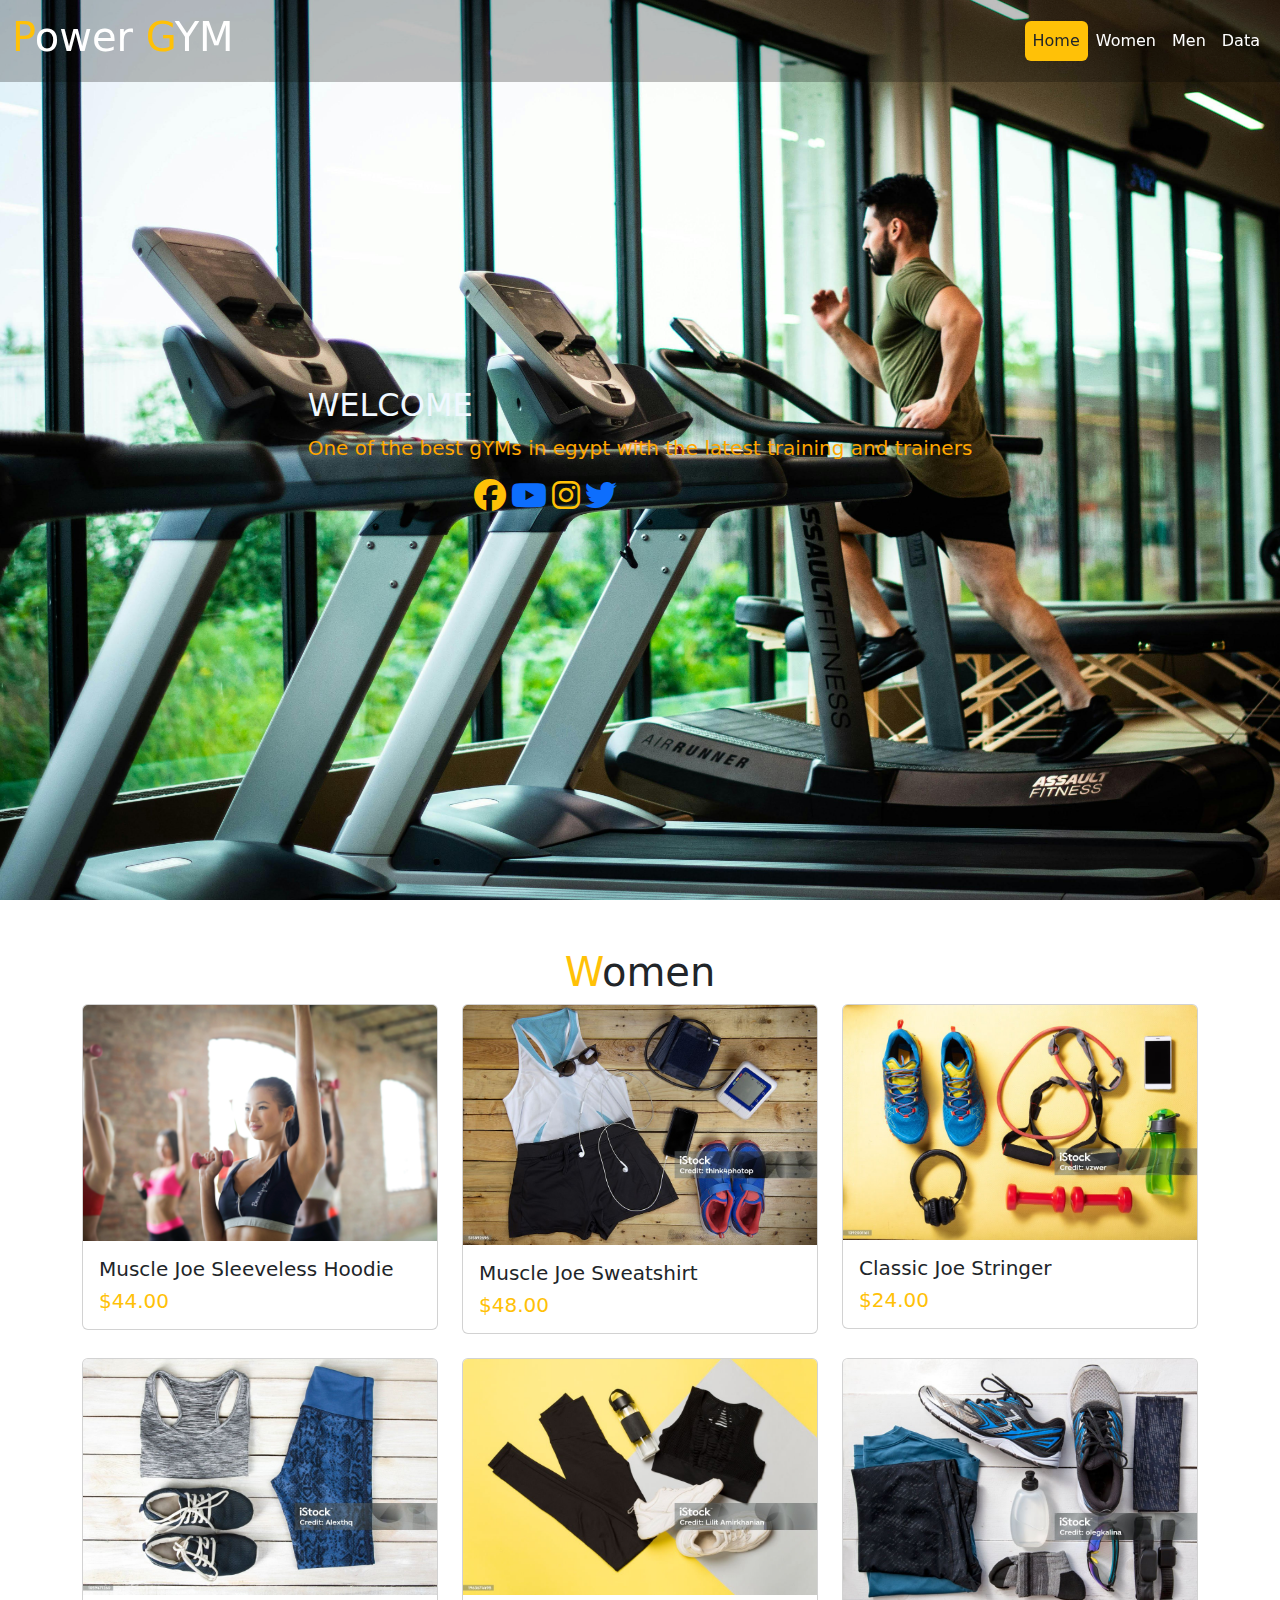
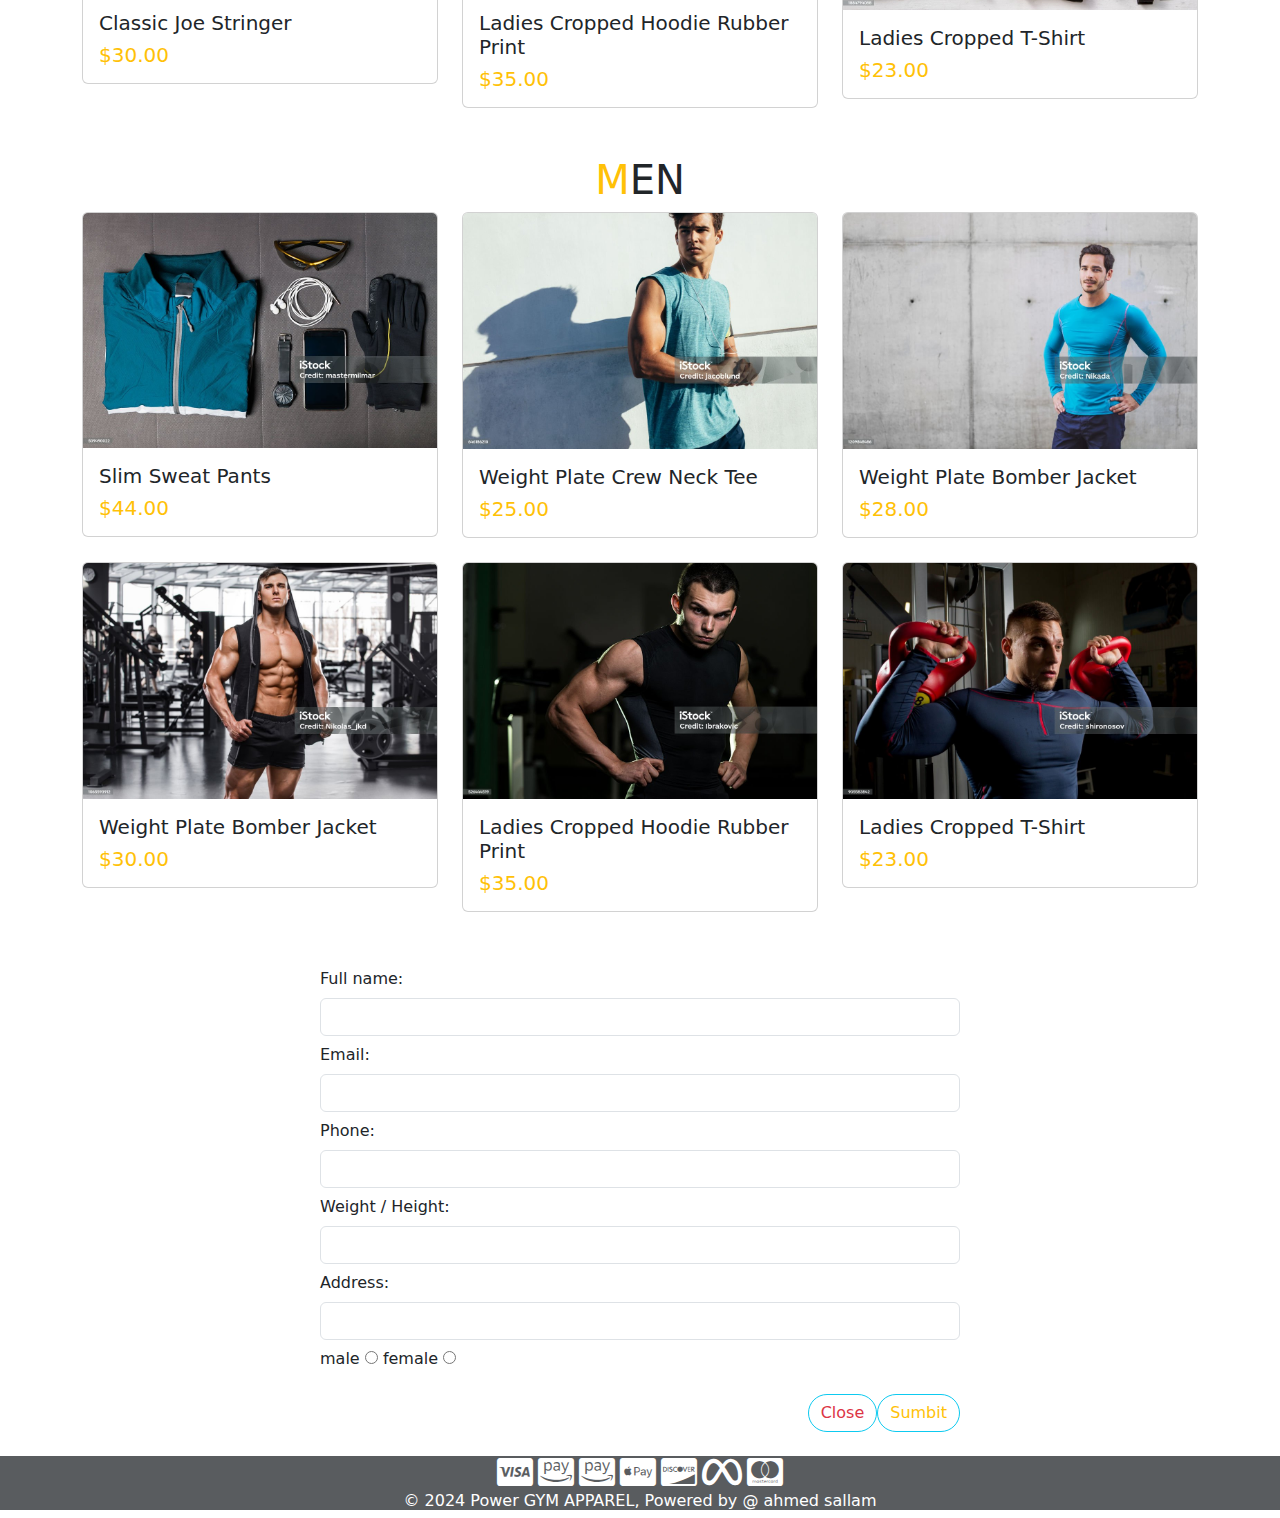
<file: next.html>
<!DOCTYPE html>
<html lang="en">
<head>
    <meta charset="UTF-8">
    <meta name="viewport" content="width=device-width, initial-scale=1.0">
    <title>Power GYM</title>
    <link rel="stylesheet" href="./Css/all.min.css">
    <link rel="stylesheet" href="./Css/bootstrap.min.css">
    <link rel="stylesheet" href="./fontawesome-free-6.5.1-web/css/all.min.css">
    <link rel="stylesheet" href="./Css/style2.css">
</head>
<body>
    
       <!-- start header  -->

       <header>
        <!-- Navbar -->
  <nav class="navbar navbar-expand-lg navbar-light bg-black fixed-top bg-opacity-25  ">
    <div class="container-fluid">
      <a class="navbar-brand text-white  " href="#"><h1><span class="text-warning"> P</span>ower <span class="text-warning">G</span>YM </h1></a>
      <button class="navbar-toggler bg-white" type="button" data-bs-toggle="collapse" data-bs-target="#navbarSupportedContent" aria-controls="navbarSupportedContent" aria-expanded="false" aria-label="Toggle navigation">
        <span class="navbar-toggler-icon"></span>
      </button>
      <div class="collapse navbar-collapse  " id="navbarSupportedContent">
        <ul class="navbar-nav ms-auto mb-2 mb-lg-0  ">
          <li class="nav-item" >
            <a class="nav-link active btn btn-outline-warning  text-dark " aria-current="page" href="#Home">Home</a>
          </li>
          <li class="nav-item">
            <a class="nav-link btn btn-outline-warning text-white " href="#women">Women</a>
          </li>
          <li class="nav-item">
            <a class="nav-link btn btn-outline-warning text-white" href="#men">Men</a>
          </li>  
           <li class="nav-item">
            <a class="nav-link btn btn-outline-warning text-white" href="#modal-body">Data</a>
          </li>   
          
        </ul>
      </div>
    </div>
  </nav>

  <div class="home d-flex justify-content-center align-items-center mb-5">
    <div class="hom1 ">
      <div class="home2">
        <h2>WELCOME </h2>
        <p> One of the best gYMs in egypt with the latest training and trainers</p>
        
            <div class="w-50 mx-auto">
          <a href="https://facebook.com/" target="_blank"><i class="fa-brands fa-facebook fa-2x text-warning"></i></a>
          <a href="https://youtube.com/" target="_blank"> <i class="fa-brands fa-youtube fa-2x "></i></a>
          <a href="https://instagram.com/" target="_blank"><i class="fa-brands fa-instagram fa-2x text-warning"></i></a>
          <a href="https://twitter.com/" target="_blank"> <i class="fa-brands fa-twitter fa-2x "></i></a>
          
        </div>
      </div>
    </div>
  </div>
    
    <!--  end header  -->


    <!-- sec 2 women  -->

    <div class="container">
        <h1 class="text-center"><span class="text-warning">W</span>omen</h1>

        <div class="row align-items-start" id="women">
          <div class="col-md-12">
           
            <div class="row row-cols-1 row-cols-md-3 g-4">
                <!-- photo 1  -->
                <div class="col">
                  <div class="card">
                    
                    <a href="#modal-body" > <img src="./img/Clothes 6.jpg" class=" card-img-top"  alt="Clothes 6"></a>
                    <div class="card-body">
                      <h5 class="card-text">Muscle Joe Sleeveless Hoodie</h5>
                      <h5 class="card-text text-warning" >$44.00</h5>
                    </div>
                  </div>
                </div>
                <!-- photo 2  -->
                <div class="col">
                  <div class="card">
                    <a href="#modal-body" ><img src="./img/Clothes 2.jpg" class="card-img-top" alt="Clothes 2"></a>
                    <div class="card-body">
                      <h5 class="card-title">Muscle Joe Sweatshirt</h5>
                      <h5 class="card-text text-warning">$48.00</h5>
                    </div>
                  </div>
                </div>
                <!-- photo 3  -->
                <div class="col">
                  <div class="card">
                    <a href="#modal-body" > <img src="./img/Clothes 3.jpg" class="card-img-top" alt="Clothes 3"> </a>
                    <div class="card-body">
                      <h5 class="card-title">Classic Joe Stringer</h5>
                      <h5 class="card-text text-warning">$24.00</h5>
                    </div>
                  </div>
                </div>
                <!-- photo 4  -->
                <div class="col">
                    <div class="card">
                        <a href="#modal-body" > <img src="./img/Clothes 7.jpg" class="card-img-top" alt="Clothes 7"></a>
                      <div class="card-body">
                        <h5 class="card-title">Classic Joe Stringer</h5>
                        <h5 class="card-text text-warning">$30.00</h5>
                      </div>
                    </div>
                  </div>
                  <!-- photo 5 -->
                  <div class="col">
                    <div class="card">
                        <a href="#modal-body" > <img src="./img/woman 1.jpg" class="card-img-top" alt="woman 1"></a>
                      <div class="card-body">
                        <h5 class="card-title">Ladies Cropped Hoodie Rubber Print</h5>
                        <h5 class="card-text text-warning">$35.00</h5>
                      </div>
                    </div>
                  </div>
                  <!-- photo 6  -->
                  <div class="col">
                    <div class="card">
                        <a href="#modal-body" > <img src="./img/woman 2.jpg" class="card-img-top" alt="woman 2"></a>
                      <div class="card-body">
                        <h5 class="card-title">Ladies Cropped T-Shirt</h5>
                        <h5 class="card-text text-warning">$23.00</h5>
                      </div>
                    </div>
                  </div>
                

                
                
              </div>

          </div>
          
        </div>
        
      </div>



      <!-- sec 3 men  -->


    <div class="container mt-5">
        <h1 class="text-center"><span class="text-warning">M</span>EN</h1>

        <div class="row align-items-start" id="men">
          <div class="col-md-12">
           
            <div class="row row-cols-1 row-cols-md-3 g-4">
                <!-- photo 1  -->
                <div class="col">
                  <div class="card">
                 <a href="#modal-body" > <img src="./img/men1.jpg" class="card-img-top" alt="men1"> </a>
                    <div class="card-body">
                      <h5 class="card-text">Slim Sweat Pants</h5>
                      <h5 class="card-text text-warning" >$44.00</h5>
                    </div>
                  </div>
                </div>
                <!-- photo 2  -->
                <div class="col">
                  <div class="card">
                 <a href="#modal-body" > <img src="./img/men 2.jpg" class="card-img-top" alt="men 2"> </a>
                    <div class="card-body">
                      <h5 class="card-title">Weight Plate Crew Neck Tee</h5>
                      <h5 class="card-text text-warning">$25.00</h5>
                    </div>
                  </div>
                </div>
                <!-- photo 3  -->
                <div class="col">
                  <div class="card">
                 <a href="#modal-body" > <img src="./img/men3.jpg" class="card-img-top" alt="men3."> </a>
                    <div class="card-body">
                      <h5 class="card-title">Weight Plate Bomber Jacket</h5>
                      <h5 class="card-text text-warning">$28.00</h5>
                    </div>
                  </div>
                </div>
                <!-- photo 4 -->
                <div class="col">
                    <div class="card">
                     <a href="#modal-body" > <img src="./img/men 4.jpg" class="card-img-top" alt="men 4"> </a>
                      <div class="card-body">
                        <h5 class="card-title">Weight Plate Bomber Jacket</h5>
                        <h5 class="card-text text-warning">$30.00</h5>
                      </div>
                    </div>
                  </div>
                  <!-- photo 5  -->
                  <div class="col">
                    <div class="card">
                     <a href="#modal-body" > <img src="./img/men 5.jpg" class="card-img-top" alt="men 5"> </a>
                      <div class="card-body">
                        <h5 class="card-title">Ladies Cropped Hoodie Rubber Print</h5>
                        <h5 class="card-text text-warning">$35.00</h5>
                      </div>
                    </div>
                  </div>
                  <!-- photo 6  -->
                  <div class="col">
                    <div class="card">
                     <a href="#modal-body" > <img src="./img/men 6.jpg" class="card-img-top" alt="men 6"> </a>
                      <div class="card-body">
                        <h5 class="card-title">Ladies Cropped T-Shirt</h5>
                        <h5 class="card-text text-warning">$23.00</h5>
                      </div>
                    </div>
                  </div>
                

                
                
              </div>

          </div>
          
        </div>
        
      </div>

      <!-- data person  -->

      <div id="modal-body">
        <form class="w-50 mx-auto mt-5 "class="col-md-12" >
          <div >
            <label for="firstname" class="col-form-label text-dark">Full name:</label>
            <input type="text" class="form-control" id="firstname" name="firstname">
          </div>
         
          <div >
            <label for="email" class="col-form-label text-dark">Email:</label>
            <input type="text" class="form-control" id="email" name="email">
          </div>
          <div >
            <label for="phone" class="col-form-label text-dark">Phone:</label>
            <input type="number" class="form-control" id="phone" name="phone">
          </div>
         
          <div >
            <label for="Weight / Height" class="col-form-label text-dark">Weight / Height:</label>
            <input type="text" class="form-control" id="Weight / Height" name="Weight / Height">
          </div>
          <div >
            <label for="address" class="col-form-label text-dark">Address:</label>
            <input type="text" class="form-control" id="address" name="address">
          </div>
          <div >
            <label for="male"class="col-form-label text-dark " >male </label>
            <input id="male" type="radio" name="gender" value="male" name="male" />
            <label for="female" class="col-form-label text-dark"> female</label>
            <input id="female" type="radio" name="gender" value="female" name="female"/>
         
          </div>
         
        </form>
      </div>
      <div class="modal-footer w-50 mx-auto " class="col-md-12">
      
        <div class="d-flex justify-content-center align-items-center">
          <button class="btn btn-outline-info text-danger rounded-pill mt-3  "> Close</button>
        </div>
        <div class="d-flex justify-content-center align-items-center">
          <button class="btn btn-outline-info text-warning rounded-pill mt-3  "> Sumbit</button>
        </div>
      </div>
    </div>
  </div>
</div>

 <!-- Footer -->
       
 <footer class=" w-100 mt-4 bg-dark text-white text-center bg-opacity-75 ">
  
    <i class="fa-brands fa-cc-visa fa-2x"></i>
    <i class="fa-brands fa-cc-amazon-pay fa-2x"></i>
    <i class="fa-brands fa-cc-amazon-pay fa-2x"></i>
    <i class="fa-brands fa-cc-apple-pay fa-2x "></i>
    <i class="fa-brands fa-cc-discover fa-2x"></i>
    <i class="fa-brands fa-meta fa-2x"></i>
    <i class="fa-brands fa-cc-mastercard fa-2x"></i>
    <h6> © 2024  Power GYM APPAREL, Powered by @ ahmed sallam </h6>
    
  </footer>




    <script src="./js/bootstrap.bundle.min.js"></script>
</body>
</html>
</file>
<file: Css/style2.css>
.home{
    background-image: url(../img/line\ 1.jpg);
    background-position: center;
    background-size: cover;
    height: 100vh;
}
.home1{
    background-color: rgba(0, 0, 0, 0.2);
    width: 100%;
    height: 100%;
    top: 0;
    left: 0;
}
.home2 h2{
    color: aliceblue;
}
.home2 p{
    color: rgb(255, 166, 0);
    font-size: 20px;
}
.home2 h2::after{
    content: "";
    animation-name: ahmed;
    animation-duration: 5s;
    animation-iteration-count: infinite;
    color: orange;
}
@keyframes ahmed {
    0%{content: "|";}
    10%{content: "P";}
    20%{content: "Po";}
    30%{content: "Pow";}
    40%{content: "Powe";}  
    50%{content: "Power";}
    60%{content: "Power G";}
    70%{content: "Power GY";}
    80%{content: "Power GYM";}
    90%{content: "";}
    100%{content: "";}
    
}
.regist {
    display: flex;
    justify-content: center;
    align-items: center;
    color: aliceblue;
  
}
.regist i {
    margin: 0px 5px 0px;
}
</file>
